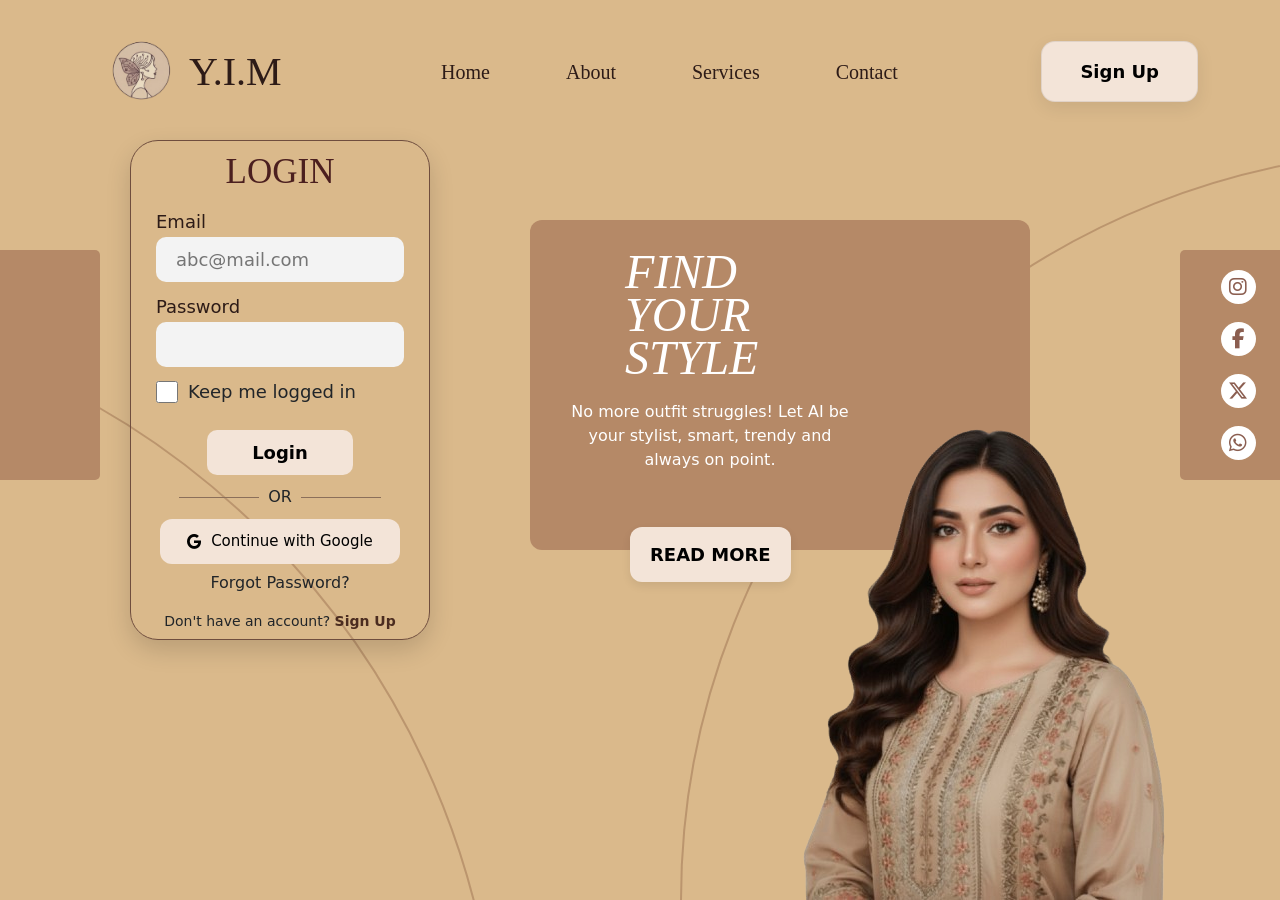
<file: index.html>
<!doctype html>
<html lang="en" data-bs-theme="light">
    <head>
        <title>AI hairstylist</title>
        <!-- Required meta tags -->
        <meta charset="utf-8" />
        <meta name="viewport" content="width=device-width, initial-scale=1" />

        <!-- Bootstrap CSS v5.3.8 -->
        <link
            href="https://cdn.jsdelivr.net/npm/bootstrap@5.3.8/dist/css/bootstrap.min.css"
            rel="stylesheet"
            integrity="sha384-sRIl4kxILFvY47J16cr9ZwB07vP4J8+LH7qKQnuqkuIAvNWLzeN8tE5YBujZqJLB"
            crossorigin="anonymous"
        />
        <link rel="stylesheet" href="https://cdnjs.cloudflare.com/ajax/libs/font-awesome/6.5.1/css/all.min.css">
        <link rel="stylesheet" href="style.css">
    </head>

    <body>
        <header>
            <!-- place navbar here -->
        </header>
        <main>
            <section class="hero-section">
                <div class="curve curve-1"></div>
<div class="curve curve-2"></div>
<div class="left-box"></div>

<div class="social-box">
    <i class="fab fa-instagram"></i>
    <i class="fab fa-facebook-f"></i>
    <i class="fab fa-x-twitter"></i>
    <i class="fab fa-whatsapp"></i>
</div>
             <nav class="navbar navbar-expand-lg custom-navbar">

    <div class="container">

        <!-- Logo -->

        <a class="navbar-brand d-flex align-items-center" href="#">

            <img src="logo-removebg-preview.png"
                 alt="logo"
                 class="logo-img">

            <span class="brand-text">Y.I.M</span>

        </a>

        <!-- Mobile Toggler -->

        <button class="navbar-toggler"
                type="button"
                data-bs-toggle="offcanvas"
                data-bs-target="#mobileMenu">

            <span class="navbar-toggler-icon"></span>

        </button>

        <!-- Desktop Navbar -->

        <div class="collapse navbar-collapse desktop-navbar">

            <ul class="navbar-nav mx-auto">

                <li class="nav-item">
                    <a class="nav-link" href="#">Home</a>
                </li>

                <li class="nav-item">
                    <a class="nav-link" href="#">About</a>
                </li>

                <li class="nav-item">
                    <a class="nav-link" href="#">Services</a>
                </li>

                <li class="nav-item">
                    <a class="nav-link" href="#">Contact</a>
                </li>

            </ul>

            <button class="signup-btn">
                Sign Up
            </button>

        </div>

    </div>

</nav>

<!-- OFFCANVAS -->

<div class="offcanvas offcanvas-end"
     tabindex="-1"
     id="mobileMenu">

    <div class="offcanvas-header">

        <h5 class="offcanvas-title">
            Y.I.M
        </h5>

        <button type="button"
                class="btn-close"
                data-bs-dismiss="offcanvas">
        </button>

    </div>

    <div class="offcanvas-body">

        <ul class="navbar-nav">

            <li class="nav-item">
                <a class="nav-link" href="#">Home</a>
            </li>

            <li class="nav-item">
                <a class="nav-link" href="#">About</a>
            </li>

            <li class="nav-item">
                <a class="nav-link" href="#">Services</a>
            </li>

            <li class="nav-item">
                <a class="nav-link" href="#">Contact</a>
            </li>

        </ul>

    </div>

</div>
<div class="login-card">

    <h2>LOGIN</h2>

    <label>Email</label>
    <input type="email" placeholder="abc@mail.com">

    <label>Password</label>
    <input type="password">

    <div class="remember-me">
        <input type="checkbox">
        <span>Keep me logged in</span>
    </div>

    <button class="login-btn">
        Login
    </button>
    <div class="divider">
    <span>OR</span>
</div>

<button class="google-btn">
    <i class="fa-brands fa-google"></i>
    Continue with Google
</button>
<p class="forgot-password">
    Forgot Password?
</p>

<p class="create-account">
    Don't have an account? <a href="#">Sign Up</a>
</p>

</div>
<div class="style-card">

    <h1>
        FIND <br>
        YOUR <br>
        STYLE
    </h1>

    <p>
        No more outfit struggles!
        Let AI be your stylist,
        smart, trendy and always
        on point.
    </p>

    <button class="read-btn">
        READ MORE
    </button>

</div>
<div class="girl-wrapper">

    <img src="unnamed-removebg-preview.png" alt="" class="girl-img">

</div>

</section>
     
        </main>
        <footer>
            <!-- place footer here -->
        </footer>
        <!-- Bootstrap JavaScript Bundle (includes Popper) -->
        <script
            src="https://cdn.jsdelivr.net/npm/bootstrap@5.3.8/dist/js/bootstrap.bundle.min.js"
            integrity="sha384-FKyoEForCGlyvwx9Hj09JcYn3nv7wiPVlz7YYwJrWVcXK/BmnVDxM+D2scQbITxI"
            crossorigin="anonymous"
        ></script>
    </body>
</html>
</file>
<file: style.css>
.hero-section{
    min-height:100vh;
    background:#DAB98B;
    position:relative;
    overflow:hidden;
}

/* NAVBAR */

.custom-navbar{
    padding-top:25px;
}

.logo-img{
    width:120px;
    height:auto;

    position: relative;
    top: -11px;
}
.brand-text{
    font-size:40px;
    color:#2d1b17;
    margin-left:-13px;
    font-family: Georgia, serif;
    font-weight:500;
}

.navbar-nav{
    gap:60px;
}

.nav-link{
    color:#2d1b17 !important;
    font-size:20px;
    font-family: Georgia, serif;
}

nav ul li a{
    text-decoration: none;
    color: #2d1a16;
    font-size: 20px;
    font-weight: 500;
    transition: all 0.3s ease;
    position: relative;
}

nav ul li a::after{
    content: "";
    position: absolute;
    left: 50%;
    bottom: -6px;
    width: 0;
    height: 2px;
    background: #7c4a3a;
    transform: translateX(-50%);
    transition: width 0.3s ease;
}

nav ul li a:hover::after{
    width: 100%;
}

nav ul li a:hover{
    color: #7c4a3a;
}
.signup-btn{
    background:#f3e4d8;
    border:1px solid rgba(0,0,0,.08);

    padding:16px 38px;

    border-radius:14px;

    font-size:18px;
    font-weight:600;

    transition:all .35s ease;

    box-shadow:
    0 6px 18px rgba(0,0,0,.08);
}

.signup-btn:hover{

    transform:
    translateY(-4px)
    scale(1.03);

    background:white;

    box-shadow:
    0 14px 28px rgba(0,0,0,.15);

}
/* login card */
.login-card{

    width:300px;
    height: 500px;

    border:1.5px solid #6f4d3e;
    box-shadow: 0px 10px 25px rgba(0, 0, 0, 0.15);

    border-radius:28px;

   position:absolute;
    top: 140px;
    left:130px;

    padding:10px 25px;


    background:transparent;
}

.login-card h2{

    text-align:center;

    font-size:35px;

    color:#4b1f1f;

    margin-bottom:15px;

    font-family:Georgia, serif;
}

.login-card label{

    display:block;

    font-size:18px;

    margin-bottom:2px;

    color:#2d1b17;
}

.login-card input[type="email"],
.login-card input[type="password"]{

    width:100%;

    height:45px;

    border:none;

    border-radius:10px;

    padding:0 20px;

    margin-bottom:11px;

    background:#f3f3f3;

    font-size:18px;
}

.remember-me{

    display:flex;

    align-items:center;

    gap:10px;

    margin-bottom:25px;
}

.remember-me input{

    width:22px;
    height:22px;
}

.remember-me span{

    font-size:18px;
}

.login-btn{

    display:block;

    margin:auto;
   


    border:none;

    background:#f3e4d8;

    padding:9px 45px;

    border-radius:10px;

    font-size:18px;

    font-weight:600;

    transition:.3s;
}

.login-btn:hover{

    transform:translateY(-3px);

    background:white;
}
.divider{
    display:flex;
    align-items:center;
    justify-content:center;
    gap:9px;
    margin:10px 0;
}

.divider::before,
.divider::after{
    content:"";
    width:80px;
    height:1px;
    background:#8b6f5a;
}

.google-btn{
    width:240px;
    height:45px;
    border:none;
    border-radius:12px;
    background:#f3e4d8;
    font-size:15px;
    cursor:pointer;
    transition:0.3s;
    display:flex;
    align-items:center;
    justify-content:center;
    gap:10px;
    margin:auto;
}

.google-btn:hover{
    transform:translateY(-3px);
    box-shadow:0 8px 20px rgba(0,0,0,0.15);
}
.forgot-password{
    text-align:center;
    margin-top:7px;
    cursor:pointer;
}

.create-account{
    text-align:center;
    margin-top:3px;
    font-size:14px;
}

.create-account a{
    text-decoration:none;
    color:#4b2c20;
    font-weight:600;
}
/* find your style card */
.style-card{

    position:absolute;

    top:220px;

    left:530px;

    width:500px;

    height:330px;

    background:#b58967;

    border-radius:12px;

    padding:40px;
}

.style-card h1{

    color:white;

    font-size:48px;

    line-height:.9;


    text-align:left;

    margin-left:55px;

    margin-top:-10px;

    font-family:Georgia, serif;

    font-style:italic;
}

.style-card p{

    color:white;

   font-size:16px;

    line-height:1.5;

    width:280px;

    margin-top:20px;

    padding-left:0px;

    text-align:center;

}

.read-btn{

    display:block;

    margin:auto;
    margin-top:55px;
    margin-left:60px;

    border:none;

    background:#f3e4d8;

    padding:14px 20px;

    border-radius:12px;

    font-size:18px;

    font-weight:600;

    transition:all .3s ease;

    box-shadow:
    0 4px 10px rgba(0,0,0,.08);
}

.read-btn:hover{

    transform:translateY(-3px);

    background:white;

    box-shadow:
    0 10px 20px rgba(0,0,0,.12);
}
/* model-image */
.girl-wrapper{

    position:absolute;

    left:735px;

    bottom:0;

    z-index:5;
}

.girl-img{

    display:block;
     width:500px;
}
/* curved lines */
 .curve{
    position:absolute;
    border:2px solid rgba(140,95,65,0.4);
    border-radius:50%;
    pointer-events:none;
}

/* Right Side Curve */

.curve-1{

    width:1500px;
    height:1500px;

    top:150px;
    right:-900px;

    z-index:0;
}

/* Left Bottom Curve */

.curve-2{

    width:1600px;
    height:1600px;

    bottom:-1000px;
    left:-1100px;

    z-index:0;
}
/* boxes */
.left-box{
    position: absolute;
    left: -40px;
    top: 250px;

    width: 140px;
    height: 230px;

    background: #b58967;
    border-radius: 5px;
    z-index: 1;
}
.social-box{
    position: absolute;
    right: -40px;
    top: 250px;

    width: 140px;
    height: 230px;

    background: #b58967;
    border-radius: 5px;
    z-index: 1;
    padding: 20px 0;

    display: flex;
    flex-direction: column;
    justify-content: center;
    align-items: center;
    gap: 18px;
}
.social-box i{
    width: 35px;
    height: 35px;

    background: white;
    border-radius: 50%;
     position: relative;
    right: 12px;

    display: flex;
    justify-content: center;
    align-items: center;

    color: #8b5e50;
    font-size: 20px;
    transition: all 0.3s ease;
    cursor: pointer;
}
.social-box i:hover{
    background: #7c4a3a;
    color: white;
    transform: translateY(-3px);

    box-shadow: 0px 6px 15px rgba(124,74,58,0.4);
}
.offcanvas{
    width:280px;
       background: rgba(218,185,139,0.75);
    backdrop-filter: blur(2px);
}

.offcanvas-title{
    color:#2d1b17;
    font-family:Georgia, serif;
    font-size:28px;
}
.offcanvas-header{
    border-bottom:3px solid #4d3e33;
}

.offcanvas .nav-link{
    color:#2d1b17 !important;
    font-size:22px;
    margin:12px 0;

    transition: all 0.3s ease;
}

.offcanvas .nav-link:hover{
      color:#7c4a3a !important;

    transform: translateX(8px);
}
@media(max-width:991px){
    .navbar-nav{
        gap:10px;
        margin-top:20px;
    }

    .brand-text{
        font-size:40px;
    }

    .signup-btn{
        margin-top:15px;
        width:100%;
    }
}

@media (max-width:576px){

    .curve,
    .left-box,
    .social-box{
        display:none;
    }
    .offcanvas.offcanvas-end{
    width:250px !important;
}

    .hero-section{
        min-height:auto;
        overflow-y:auto;
        padding-bottom:50px;
    }

    /* Login Card */
    .login-card{
        position:relative;
        top:0;
        left:0;

        width:90%;
        max-width:320px;

        margin:30px auto;
    }

    /* Style Card */
     .style-card{
        position: relative;
        width: 90%;
        margin: 20px auto;
        padding: 30px 20px 30px;
        left: 0;
        top: 0;
        height: auto;
        overflow: visible;
    }

     .style-card h1{
        font-size: 40px;
         text-align:left;
        margin-left:37px;
    }

      .style-card p{
           text-align:center;
        width:49%;
        margin-left:-7px;
    }

 .read-btn{
       margin-left:20px;
        margin-top:20px;
    }
    /* Girl Image */
      .girl-wrapper{
    position: absolute;
    bottom: 70px;
    right: 0px;

    left: auto;
    transform: none;

    z-index: 10;
}

.girl-img{
    width: 300px;
}
.desktop-navbar{
    display:none !important;
}



}
@media (max-width:499px){

    .style-card h1{
        font-size:32px;
         margin-left:51px;
    }

    .style-card p{
        font-size:14px;
        width:55%;
        margin-left:-7px;
    }

    .girl-img{
        width:255px;
    }

    .girl-wrapper{
    right: 0px;
}
    .read-btn{
        padding:10px 15px;
        font-size:15px;
         margin-left:37px;
    }

}
@media (max-width:455px){

    .style-card h1{
        font-size:26px;
    }

    .style-card p{
        font-size:12px;
        width:55%;
        margin-left:-7px;
    }

    .girl-img{
        width:241px;
    }

    .girl-wrapper{
    right: 0px;
}
    .read-btn{
                padding: 10px 9px;
        font-size: 12px;
        margin-left: 45px;
    }

}
@media (max-width:400px){

    .style-card h1{
        font-size:25px;
        margin-left: 36px;
    }

    .style-card p{
        font-size:12px;
        width:55%;
        margin-left:-9px;
    }

    .girl-img{
        width:200px;
    }

    .girl-wrapper{
    right: 0px;
}
    .read-btn{
                padding: 10px 9px;
        font-size: 12px;
        margin-left: 25px;
    }
    .brand-text {
        font-size: 29px;
    }
    .login-card h2 {
    text-align: center;
    font-size: 30px;
    color: #4b1f1f;
    margin-bottom: 15px;
    font-family: Georgia, serif;
}
.login-card label {
    display: block;
    font-size: 16px;
    margin-bottom: 2px;
    color: #2d1b17;
}
.remember-me span {
    font-size: 16px;
}
.remember-me input {
    width: 18px;
    height: 17px;
}
.login-btn {
    display: block;
    margin: auto;
    border: none;
    background: #f3e4d8;
    padding: 9px 45px;
    border-radius: 10px;
    font-size: 16px;
    font-weight: 600;
    transition: .3s;
}
.logo-img {
    width: 67px;
    height: auto;
    position: relative;
    top: -5px;
}

}
 @media (max-width:354px){

  .read-btn {
        padding: 8px 9px;
        font-size: 12px;
        margin-left: 25px;
    }
    .style-card h1 {
        font-size: 22px;
        margin-left: 36px;
    }
        .read-btn {
        padding: 8px 9px;
        font-size: 12px;
        margin-left: 25px;
    }
   .style-card p {
        font-size: 12px;
        width: 55%;
        margin-left: 1px;
    }
    .girl-img {
        width: 173px;
    }

}
</file>
